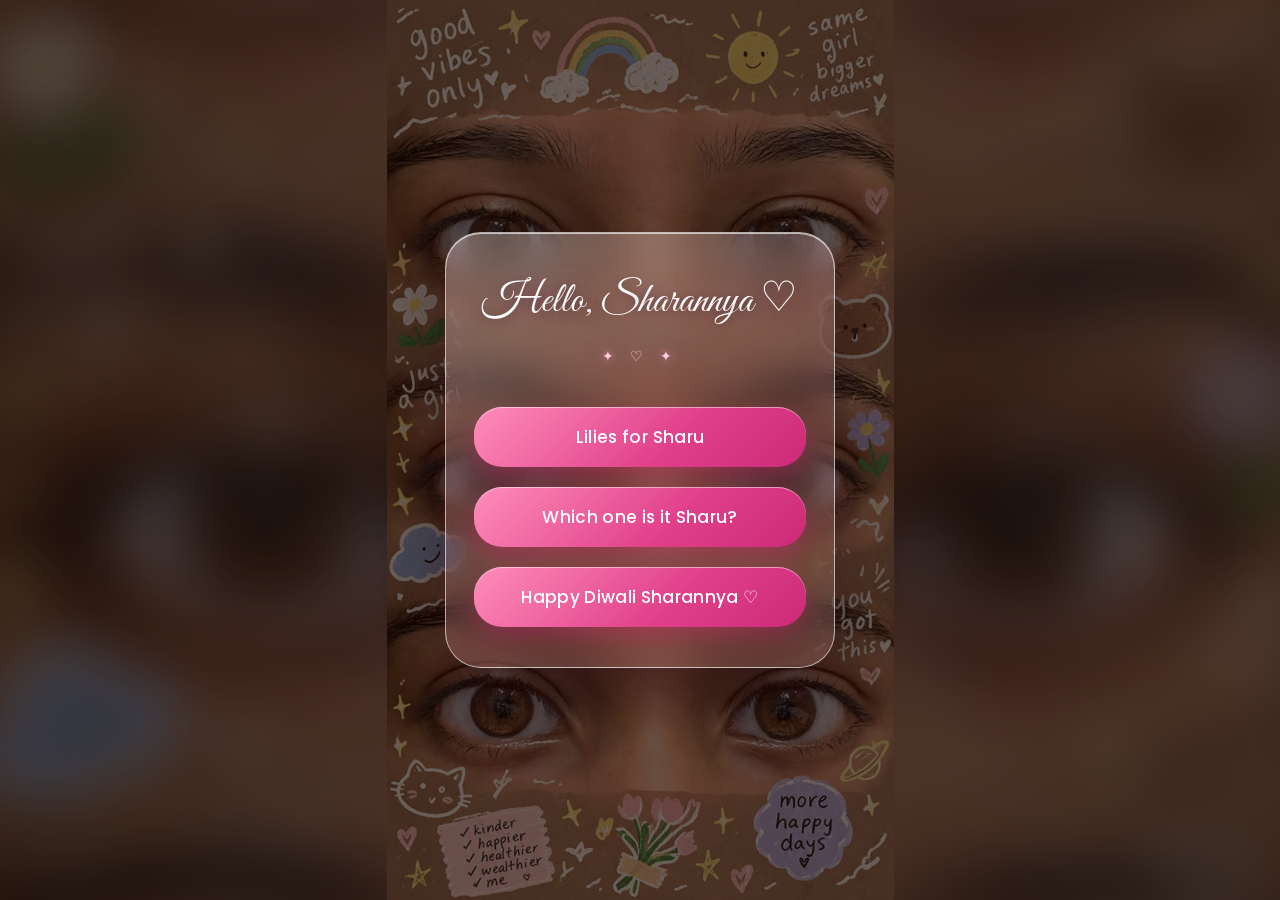
<file: sharu-site/index.html>
<!DOCTYPE html>
<html lang="en">
<head>
<meta charset="utf-8">
<meta name="viewport" content="width=device-width, initial-scale=1, viewport-fit=cover">
<title>For Sharu ♡</title>
<link href="https://fonts.googleapis.com/css2?family=Great+Vibes&family=Playfair+Display:ital,wght@0,500;1,400&family=Caveat:wght@500;700&family=Poppins:wght@300;400;500&display=swap" rel="stylesheet">
<link rel="stylesheet" href="css/style.css">
</head>
<body>
<svg width="0" height="0" style="position:absolute" aria-hidden="true">
<defs>
<linearGradient id="pg" x1="0" y1="1" x2="0" y2="0"><stop offset="0" stop-color="#ffe08a"/><stop offset=".22" stop-color="#ff8fbd"/><stop offset=".7" stop-color="#ffcfe2"/><stop offset="1" stop-color="#fff"/></linearGradient>
<symbol id="lily" viewBox="-50 -50 100 100">
<g fill="url(#pg)" stroke="#ff8fb3" stroke-width=".6">
<path id="pt" d="M0 0C-15-12-15-36 0-48 15-36 15-12 0 0Z" transform="rotate(30)"/>
<use href="#pt" transform="rotate(120)"/><use href="#pt" transform="rotate(240)"/>
<path d="M0 0C-17-12-17-36 0-48 17-36 17-12 0 0Z"/>
<path d="M0 0C-17-12-17-36 0-48 17-36 17-12 0 0Z" transform="rotate(120)"/>
<path d="M0 0C-17-12-17-36 0-48 17-36 17-12 0 0Z" transform="rotate(240)"/>
</g>
<g stroke="#e0508a" stroke-width=".7" opacity=".55" fill="none"><path d="M0-4V-36"/><path d="M0-4V-36" transform="rotate(120)"/><path d="M0-4V-36" transform="rotate(240)"/></g>
<g stroke="#f4a63a" stroke-width="1" fill="#e6862a">
<path d="M0 0L0-22M0 0L19 11M0 0L-19 11M0 0L10-19M0 0L-10-19M0 0L10 19" fill="none"/>
<circle cx="0" cy="-22" r="2.2"/><circle cx="19" cy="11" r="2.2"/><circle cx="-19" cy="11" r="2.2"/><circle cx="10" cy="-19" r="2"/><circle cx="-10" cy="-19" r="2"/><circle cx="10" cy="19" r="2"/>
</g>
<circle r="3" fill="#ffd27a"/>
</symbol>
<symbol id="hrt" viewBox="0 0 32 29"><path d="M16 28C-6 12 4-4 16 6 28-4 38 12 16 28Z" fill="#ff5c8a"/></symbol>
</defs>
</svg>

<div id="drift"></div>

<button id="back" type="button" aria-label="Back to home screen"><svg viewBox="0 0 24 24" fill="none" stroke="currentColor" stroke-width="2.4" stroke-linecap="round" stroke-linejoin="round"><path d="M19 12H5M11 6l-6 6 6 6"/></svg></button>
<section class="screen" id="landing">
  <div class="lcard">
    <h1 class="hello" id="hello" aria-label="Hello, Sharannya ♡"></h1>
    <button class="lb p" id="goLily">Lilies for Sharu</button>
    <button class="lb s" id="which">Which one is it Sharu?</button>
    <button class="lb s z" id="surp">Happy Diwali Sharannya ♡</button>
  </div>
</section>
<main class="screen" id="login">
  <svg class="badge"><use href="#lily"/></svg>
  <h1 class="script">Hi Sharu</h1>
  <p class="sub">Enter our secret 3-digit code</p>
  <div class="dots" id="dots"><i class="dot"></i><i class="dot"></i><i class="dot"></i></div>
  <div class="pad" id="pad"></div>
  <div class="hint">HINT · something you already know ♡</div>
</main>

<div class="screen" id="bloom" style="display:none"></div>

<section id="home" class="screen">
  <p class="lead script">Cuz you like lilies… 🌸</p>
  <h2 class="name script" id="nm"></h2>
  <div class="hh">❤️</div>
  <div class="photos">
    <figure><img src="assets/images/home-lilies-pink.jpg" alt="Pink lilies"></figure>
    <figure class="lo"><img src="assets/images/home-lilies-white.jpg" alt="White lilies"></figure>
  </div>
  <div class="mq" id="mq"></div>
  <button class="love" id="lb">Tap if this made you smile 😊</button>
</section>

<script src="js/config.js"></script>
<script src="js/app.js"></script>
<script src="js/reminder.js"></script>
</body>
</html>
</file>
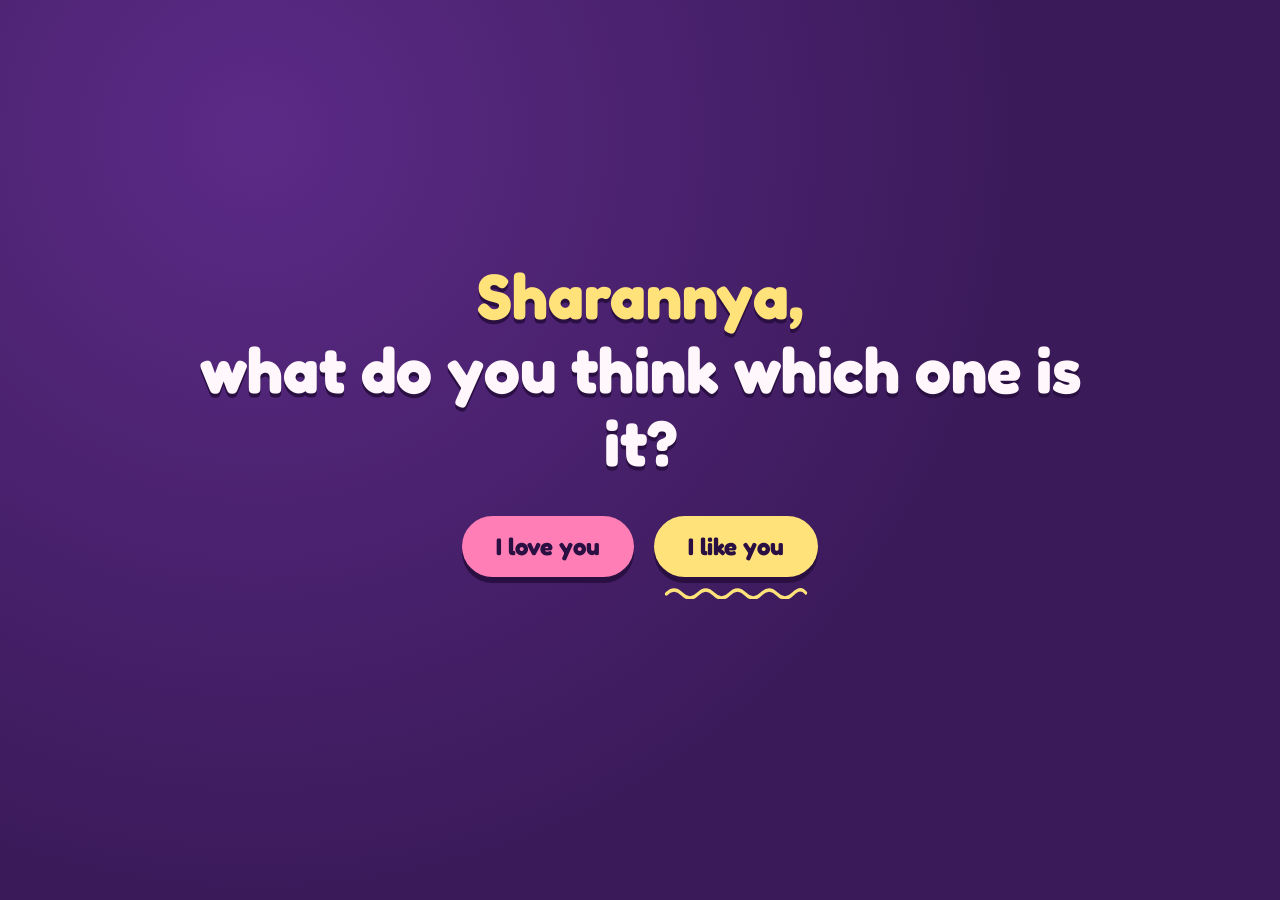
<file: which.html>
<!DOCTYPE html>
<html lang="en">
<head>
<meta charset="utf-8">
<meta name="viewport" content="width=device-width, initial-scale=1, viewport-fit=cover">
<title>Sharannya, which one is it?</title>
<link href="https://fonts.googleapis.com/css2?family=Fredoka:wght@400;600;700&display=swap" rel="stylesheet">
<style>
  :root {
    --bg: #3b1a5a;
    --bg2: #5b2a86;
    --pink: #ff7eb6;
    --butter: #ffe27a;
    --ink: #fff7fb;
    --deep: #2a0f42;
    box-sizing: border-box;
    padding-top: env(safe-area-inset-top, 0px);
    padding-bottom: env(safe-area-inset-bottom, 0px);
    color-scheme: dark;
  }
  *, *::before, *::after { box-sizing: border-box; }
  html, body { height: 100%; margin: 0; }
  body {
    font-family: "Fredoka", "Trebuchet MS", system-ui, sans-serif;
    color: var(--ink);
    background: radial-gradient(circle at 20% 15%, var(--bg2), var(--bg) 60%);
    overflow: hidden;
  }
  main {
    min-height: 100%;
    display: flex; flex-direction: column; align-items: center; justify-content: center;
    text-align: center; padding: 24px; gap: 36px;
  }
  h1 {
    font-size: clamp(2rem, 7vw, 4rem);
    line-height: 1.15; margin: 0; font-weight: 700; max-width: 14em;
    text-shadow: 0 4px 0 var(--deep);
  }
  .name { color: var(--butter); display: block; }
  .row { display: flex; gap: 20px; flex-wrap: wrap; justify-content: center; align-items: center; }
  button {
    font: inherit; font-weight: 700; font-size: clamp(1.15rem, 4vw, 1.5rem);
    border: 0; border-radius: 999px; padding: 16px 34px; cursor: pointer;
    color: var(--deep); box-shadow: 0 6px 0 var(--deep);
    transition: transform .12s ease, box-shadow .12s ease;
  }
  button:active { transform: translateY(4px); box-shadow: 0 2px 0 var(--deep); }
  button:focus-visible { outline: 3px solid var(--ink); outline-offset: 4px; }
  #love { background: var(--pink); }
  #love:hover { background: #ff97c4; }
  #like { background: var(--butter); position: relative; }
  #like::after {
    content: ""; position: absolute; left: 6%; right: 6%; bottom: -22px; height: 14px; pointer-events: none;
    background: url("data:image/svg+xml,%3Csvg xmlns='http://www.w3.org/2000/svg' viewBox='0 0 200 14' preserveAspectRatio='none'%3E%3Cpath d='M3 9 Q14 1 25 9 T47 9 T69 9 T91 9 T113 9 T135 9 T157 9 T179 9 T197 8' fill='none' stroke='%23ffe27a' stroke-width='3.5' stroke-linecap='round'/%3E%3C/svg%3E") center / 100% 100% no-repeat;
  }
  #like.free { position: fixed; z-index: 5; transition: left .28s cubic-bezier(.3,1.6,.5,1), top .28s cubic-bezier(.3,1.6,.5,1); }
  #slot { display: none; }
  #slot.on { display: inline-block; }
  #taunt { min-height: 1.6em; margin: 0; font-size: 1.1rem; color: var(--butter); }

  #yes {
    position: fixed; inset: 0; z-index: 20; display: none;
    align-items: center; justify-content: center; padding: 24px; text-align: center;
    background: rgba(42, 15, 66, .86);
  }
  #yes.on { display: flex; }
  #yes h2 {
    margin: 0; font-size: clamp(2.2rem, 9vw, 5.5rem); line-height: 1.1; color: var(--pink);
    text-shadow: 0 5px 0 var(--deep); animation: pop .6s cubic-bezier(.2,1.8,.4,1) both;
  }
  @keyframes pop { from { transform: scale(.2) rotate(-8deg); opacity: 0; } to { transform: scale(1) rotate(0); opacity: 1; } }
  .heart { position: fixed; top: -40px; z-index: 25; pointer-events: none; animation: fall linear forwards; }
  @keyframes fall { to { transform: translateY(115vh) rotate(360deg); } }
  @media (prefers-reduced-motion: reduce) {
    #yes h2 { animation: none; }
  }
</style>
</head>
<body>
<main>
  <h1><span class="name">Sharannya,</span>what do you think which one is it?</h1>
  <div class="row">
    <button id="love" type="button">I love you</button>
    <span id="slot"></span>
    <button id="like" type="button">I like you</button>
  </div>
  <p id="taunt" aria-live="polite"></p>
</main>

<div id="yes" role="alert"><h2>YESS IDIOT I LOVE YOU 😭</h2></div>

<script>
(function () {
  var love = document.getElementById('love');
  var like = document.getElementById('like');
  var slot = document.getElementById('slot');
  var taunt = document.getElementById('taunt');
  var yes = document.getElementById('yes');
  var moved = false, count = 0, done = false;
  var lines = ['Nope, not that one 😏', 'Too slow!', 'Haha, almost.', 'Wrong button, Sharannya 🙈', 'It really doesn’t want to be clicked.', 'Have you tried the other one? 👀', 'Give up and click the pink one 💗'];
  var px = -999, py = -999;

  function dodge() {
    if (done) return;
    var r = like.getBoundingClientRect();
    if (!moved) {
      moved = true;
      slot.style.width = r.width + 'px';
      slot.style.height = r.height + 'px';
      slot.classList.add('on');
      like.style.left = r.left + 'px';
      like.style.top = r.top + 'px';
      like.classList.add('free');
      void like.offsetWidth;
    }
    var w = like.offsetWidth, h = like.offsetHeight, pad = 12;
    var maxX = window.innerWidth - w - pad, maxY = window.innerHeight - h - pad;
    var lr = love.getBoundingClientRect();
    var x = pad, y = pad;
    for (var i = 0; i < 40; i++) {
      x = pad + Math.random() * Math.max(0, maxX - pad);
      y = pad + Math.random() * Math.max(0, maxY - pad);
      var cx = x + w / 2, cy = y + h / 2;
      var farFromPointer = Math.hypot(cx - px, cy - py) > 200;
      var clearOfLove = x > lr.right + 20 || x + w < lr.left - 20 || y > lr.bottom + 20 || y + h < lr.top - 20;
      if (farFromPointer && clearOfLove) break;
    }
    like.style.left = x + 'px';
    like.style.top = y + 'px';
    taunt.textContent = lines[count % lines.length];
    count++;
  }

  ['pointerenter', 'mouseover', 'focus', 'pointerdown'].forEach(function (ev) {
    like.addEventListener(ev, function (e) {
      if (e.clientX !== undefined) { px = e.clientX; py = e.clientY; }
      dodge();
    });
  });
  like.addEventListener('touchstart', function (e) {
    e.preventDefault();
    var t = e.touches[0]; px = t.clientX; py = t.clientY;
    dodge();
  }, { passive: false });
  like.addEventListener('click', function (e) { e.preventDefault(); dodge(); });

  // Dodge before the pointer even touches it
  document.addEventListener('pointermove', function (e) {
    px = e.clientX; py = e.clientY;
    if (done) return;
    var r = like.getBoundingClientRect();
    var cx = r.left + r.width / 2, cy = r.top + r.height / 2;
    if (Math.hypot(px - cx, py - cy) < Math.max(r.width, r.height) * 0.9) dodge();
  });

  window.addEventListener('resize', function () {
    if (!moved) return;
    var r = like.getBoundingClientRect();
    if (r.right > window.innerWidth || r.bottom > window.innerHeight) dodge();
  });

  love.addEventListener('click', function () {
    done = true;
    like.style.display = 'none';
    yes.classList.add('on');
    var hearts = ['💗', '💖', '💕', '😭', '💘', '❤️'];
    for (var i = 0; i < 40; i++) {
      var h = document.createElement('span');
      h.className = 'heart';
      h.textContent = hearts[Math.floor(Math.random() * hearts.length)];
      h.style.left = Math.random() * 100 + 'vw';
      h.style.fontSize = (20 + Math.random() * 30) + 'px';
      h.style.animationDuration = (2.5 + Math.random() * 3) + 's';
      h.style.animationDelay = (Math.random() * 1.8) + 's';
      document.body.appendChild(h);
    }
  });
})();
</script>
</body>
</html>
</file>
<file: sharu-site/css/style.css>
/* Styles for the whole site */
:root{--bg1:#2a0a1f;--bg2:#5a1840;--bg3:#e8789f;--ink:#fff5f8;--soft:rgba(255,245,248,.72);--glass:rgba(255,255,255,.14);--glass2:rgba(255,255,255,.26);--rose:#ff8fb3;--gold:#ffd27a;--bad:#ff6b81;box-sizing:border-box;padding-top:env(safe-area-inset-top,0px);padding-bottom:env(safe-area-inset-bottom,0px)}
@media (prefers-color-scheme:dark){:root:not([data-theme="light"]){--bg1:#2a0a1f;--bg2:#5a1840;--bg3:#e8789f;--ink:#fff5f8}}
:root[data-theme="dark"]{--bg1:#2a0a1f;--bg2:#5a1840;--bg3:#e8789f;--ink:#fff5f8}
html{height:100%;scroll-padding-top:env(safe-area-inset-top,0px)}
*{box-sizing:border-box;-webkit-tap-highlight-color:transparent}
body{margin:0;min-height:100%;font-family:'Poppins',system-ui,sans-serif;color:var(--ink);background:radial-gradient(120% 80% at 15% 0%,#7b2a74 0%,transparent 55%),radial-gradient(100% 70% at 100% 100%,#ff9a8b 0%,transparent 60%),linear-gradient(160deg,#1d0a2e,#4a1550 50%,#b0357a);background-attachment:fixed;overflow-x:hidden}
body::before,body::after{content:"";position:fixed;width:60vmax;height:60vmax;border-radius:50%;filter:blur(90px);opacity:.42;z-index:0;pointer-events:none;animation:blob 16s ease-in-out infinite alternate}
body::before{background:#ff7eb3;top:-25vmax;left:-20vmax}
body::after{background:#ffb36b;bottom:-28vmax;right:-22vmax;animation-delay:-8s}
@keyframes blob{to{transform:translate(12vmax,8vmax) scale(1.2)}}
.tw{position:absolute;width:3px;height:3px;border-radius:50%;background:#fff;box-shadow:0 0 8px 2px rgba(255,220,235,.8);animation:tw 3s ease-in-out infinite}
@keyframes tw{0%,100%{opacity:.1;transform:scale(.5)}50%{opacity:1;transform:scale(1.4)}}
.glow{position:absolute;left:50%;top:50%;width:30px;height:30px;margin:-15px 0 0 -15px;border-radius:50%;background:radial-gradient(circle,#fff,#ffc2d8 40%,rgba(255,143,179,0) 70%);animation:gw 3s ease-out forwards}
@keyframes gw{to{transform:scale(60);opacity:.0}}
.script{font-family:'Great Vibes','Brush Script MT',cursive}
.serif{font-family:'Playfair Display',Georgia,serif}
.screen{position:fixed;inset:0;display:flex;flex-direction:column;align-items:center;justify-content:center;padding:env(safe-area-inset-top,0px) 20px env(safe-area-inset-bottom,0px)}
#drift{position:fixed;inset:0;pointer-events:none;overflow:hidden;z-index:0}
.drift{position:absolute;top:-80px;opacity:.5;animation:fall linear infinite}
@keyframes fall{to{transform:translate3d(var(--dx),115vh,0) rotate(var(--rot))}}
/* LOGIN */
#login{z-index:2;transition:opacity .6s,transform .6s}
#login.out{opacity:0;transform:scale(.92);pointer-events:none}
.badge{width:86px;height:86px;animation:float 4s ease-in-out infinite;filter:drop-shadow(0 8px 24px rgba(255,143,179,.6))}
@keyframes float{50%{transform:translateY(-10px) rotate(4deg)}}
h1{font-size:44px;margin:6px 0 0;font-weight:400}
.sub{color:var(--soft);font-weight:300;margin:0 0 26px;font-size:14px;letter-spacing:.04em}
.dots{display:flex;gap:18px;margin-bottom:34px}
.dot{width:16px;height:16px;border-radius:50%;border:2px solid var(--ink);transition:.25s}
.dot.on{background:var(--ink);transform:scale(1.15);box-shadow:0 0 16px var(--rose)}
.dots.shake{animation:shake .5s}
.dots.shake .dot{border-color:var(--bad);background:var(--bad)}
@keyframes shake{20%,60%{transform:translateX(-12px)}40%,80%{transform:translateX(12px)}}
.pad{display:grid;grid-template-columns:repeat(3,76px);gap:16px}
.key{width:76px;height:76px;border-radius:50%;border:1px solid var(--glass2);background:var(--glass);backdrop-filter:blur(12px);-webkit-backdrop-filter:blur(12px);color:var(--ink);font:300 30px 'Poppins',sans-serif;cursor:pointer;transition:background .15s,transform .15s;display:flex;align-items:center;justify-content:center}
.key:active{background:var(--glass2);transform:scale(.92)}
.key.ghost{visibility:hidden}
.hint{margin-top:26px;font-size:12px;color:var(--soft);letter-spacing:.08em}
/* BLOOM */
#bloom{z-index:5;pointer-events:none;overflow:hidden;background:radial-gradient(circle,rgba(42,10,31,0),rgba(42,10,31,0));transition:opacity 1s}
#bloom.fade{opacity:0}
#bloom.veil{background:radial-gradient(circle,#fff0f5,#ffb3cf 55%,#b83a82)}
.bl{position:absolute;transform:translate(-50%,-50%) scale(0) rotate(-40deg);animation:pop .9s cubic-bezier(.2,1.3,.4,1) forwards;filter:drop-shadow(0 4px 10px rgba(80,0,40,.35))}
@keyframes pop{to{transform:translate(-50%,-50%) scale(1) rotate(var(--r))}}
.bl.hero{animation:hero 1.6s cubic-bezier(.2,1.2,.3,1) forwards}
@keyframes hero{0%{transform:translate(-50%,-50%) scale(0) rotate(-120deg)}100%{transform:translate(-50%,-50%) scale(1) rotate(0)}}
.ily{position:absolute;left:50%;top:50%;transform:translate(-50%,-50%);z-index:3;color:#7a1a4a;font-size:26px;opacity:0;animation:fadeup 1s .9s forwards}
@keyframes fadeup{to{opacity:1}}
.hero-f{position:relative;width:min(76vw,320px);height:min(76vw,320px);margin:6px auto 26px;opacity:0;animation:fadeup 1.2s .9s forwards}
.hero-f::before{content:"";position:absolute;inset:-18%;border-radius:50%;background:radial-gradient(circle,rgba(255,170,205,.55),transparent 65%);animation:pulse 4s ease-in-out infinite}
@keyframes pulse{50%{transform:scale(1.12);opacity:.7}}
.hero-f svg,.gal svg{position:relative;width:100%;height:100%;filter:drop-shadow(0 14px 22px rgba(60,0,40,.5));animation:sway 7s ease-in-out infinite;transform-origin:50% 55%}
@keyframes sway{0%,100%{transform:rotate(-4deg) scale(1)}50%{transform:rotate(4deg) scale(1.04)}}
.hero-f svg{animation:open 2.2s cubic-bezier(.2,1.1,.3,1) 1s both,sway 7s 3.2s ease-in-out infinite}
@keyframes open{from{transform:scale(.15) rotate(-90deg);opacity:0}}
.gal{display:grid;grid-template-columns:repeat(2,1fr);gap:16px;max-width:620px;width:100%;margin-top:34px}
.gal figure{margin:0;padding:14px 10px 10px;border-radius:26px;background:var(--glass);border:1px solid var(--glass2);backdrop-filter:blur(12px);-webkit-backdrop-filter:blur(12px);opacity:0;animation:fadeup 1s forwards}
.gal svg{display:block;aspect-ratio:1;height:auto}
.gal figcaption{font:400 28px 'Great Vibes',cursive;margin-top:4px}
/* HOME */
#home{display:none;z-index:2;position:relative;min-height:100vh;padding:70px 22px 90px;text-align:center;flex-direction:column;align-items:center}
#home.show{display:flex;animation:homein 1.4s both}
@keyframes homein{from{opacity:0;transform:scale(1.06)}}
.eyebrow{letter-spacing:.4em;font-size:12px;text-transform:uppercase;color:var(--gold);opacity:0;animation:fadeup 1s .6s forwards}
.name{font-size:clamp(64px,17vw,130px);line-height:1.05;margin:6px 0;background:linear-gradient(100deg,#fff,#ffc2d8,#ffd27a,#fff);background-size:250% 100%;-webkit-background-clip:text;background-clip:text;color:transparent;animation:shine 6s linear infinite;filter:drop-shadow(0 6px 24px rgba(255,143,179,.5))}
.name span{display:inline-block;opacity:0;transform:translateY(30px) scale(.6);animation:letter .8s forwards}
@keyframes letter{to{opacity:1;transform:none}}
@keyframes shine{to{background-position:-250% 0}}
.tag{font-size:clamp(18px,4vw,24px);font-style:italic;color:var(--soft);opacity:0;animation:fadeup 1s 1.8s forwards;margin:0 0 34px}
.heart{width:70px;margin:0 auto 30px;animation:beat 1.4s infinite;opacity:0;animation-name:fadeup,beat;animation-duration:1s,1.4s;animation-delay:2.2s,3s;animation-fill-mode:forwards,none;animation-iteration-count:1,infinite;filter:drop-shadow(0 0 18px #ff5c8a)}
@keyframes beat{0%,100%{transform:scale(1)}15%{transform:scale(1.18)}30%{transform:scale(1)}45%{transform:scale(1.12)}}
.card{max-width:620px;width:100%;padding:34px 28px;border-radius:30px;background:var(--glass);border:1px solid var(--glass2);backdrop-filter:blur(16px);-webkit-backdrop-filter:blur(16px);box-shadow:0 20px 60px rgba(30,0,20,.35)}
.card p{margin:0 0 20px;font-size:clamp(17px,3.6vw,20px);line-height:1.8;font-weight:300;opacity:0;transform:translateY(18px);transition:1s}
.card p.in{opacity:1;transform:none}
.card .big{font-size:clamp(34px,8vw,48px);margin:10px 0 0;line-height:1.2}
.sign{margin-top:8px;color:var(--gold)}
.love{margin-top:36px;border:0;border-radius:40px;padding:16px 34px;font:500 16px 'Poppins',sans-serif;color:#7a1a4a;background:linear-gradient(135deg,#fff,#ffc2d8);cursor:pointer;box-shadow:0 10px 30px rgba(255,143,179,.5);transition:transform .2s}
.love:active{transform:scale(.94)}
.fh{position:fixed;pointer-events:none;z-index:9;font-size:26px;animation:up 1.8s ease-out forwards}
@keyframes up{to{transform:translate(var(--hx),-60vh) scale(1.6) rotate(var(--hr));opacity:0}}
@media (prefers-reduced-motion:reduce){.drift,.badge,.heart,.name{animation:none}}

body{--ink:#8a1f55;--soft:rgba(138,31,85,.75);--glass:rgba(255,255,255,.6);--glass2:rgba(255,255,255,.95);--gold:#c2477a;
background:radial-gradient(60% 50% at 12% 8%,#ffd9e6 0,transparent 60%),radial-gradient(55% 45% at 92% 12%,#eadcff 0,transparent 60%),radial-gradient(60% 50% at 88% 92%,#ffd8c4 0,transparent 60%),linear-gradient(160deg,#fff6f8,#ffe4ec 50%,#ffd2e0);background-attachment:fixed}
body::before{background:#ff9fc0;opacity:.45}body::after{background:#ffc9a8;opacity:.5}
.tw{background:#ff7fae;box-shadow:0 0 8px 2px rgba(255,127,174,.7)}
.dot.on{box-shadow:0 0 14px rgba(255,100,150,.7)}
.key{box-shadow:0 6px 18px rgba(200,70,120,.18)}
#bloom.veil{background:radial-gradient(circle,#fff,#ffe6ef 60%,#ffd0e0)}
.glow{background:radial-gradient(circle,#fff,#ffc2d8 40%,rgba(255,143,179,0) 70%)}
.bl{filter:drop-shadow(0 6px 14px rgba(150,40,90,.28))}
.drift{opacity:.75}
#home{justify-content:flex-start}
.name{font-size:clamp(56px,15vw,120px);background:linear-gradient(100deg,#c2185b,#ff5c97,#f2a65a,#c2185b);background-size:250% 100%;-webkit-background-clip:text;background-clip:text;color:transparent;filter:drop-shadow(0 4px 14px rgba(255,120,170,.35));margin:10px 0 0}
.name .w{display:inline-block;white-space:nowrap}
.hh{font-size:48px;margin-bottom:26px;opacity:0;animation:fadeup 1s 2s forwards,beat 1.4s 3s infinite;filter:drop-shadow(0 0 14px rgba(255,92,138,.7))}
.photos{display:grid;grid-template-columns:1fr 1fr;gap:16px;width:100%;max-width:680px}
.photos figure{margin:0;aspect-ratio:1/2;border-radius:30px;overflow:hidden;border:6px solid #fff;box-shadow:0 24px 60px rgba(190,60,110,.35),0 0 0 1px rgba(255,255,255,.8);opacity:0;animation:fadeup 1.4s 2.6s forwards,bob 6s ease-in-out 4s infinite}
.photos figure.lo{margin-top:44px;animation-delay:3.2s,5s}
.photos img{width:100%;height:100%;object-fit:cover;display:block;animation:kb 14s ease-in-out infinite alternate}
@keyframes kb{to{transform:scale(1.09)}}
@keyframes bob{50%{transform:translateY(-10px)}}
.love{margin-top:50px;color:#fff;background:linear-gradient(135deg,#ff6fa3,#e0408a);box-shadow:0 12px 30px rgba(224,64,138,.45)}

#login{background:url(../assets/images/login-bg-hearts.jpg) center/cover no-repeat}
#login::before{content:"";position:absolute;inset:0;z-index:-1;background:radial-gradient(60% 46% at 50% 52%,rgba(255,240,246,.75),rgba(255,240,246,0) 78%)}
#login h1{text-shadow:0 2px 16px #fff,0 0 4px #fff}
#login .sub,#login .hint{font-weight:500;text-shadow:0 1px 10px #fff,0 0 3px #fff}
.key{background:rgba(255,255,255,.6);border-color:rgba(255,255,255,.95)}
.dot{background:rgba(255,255,255,.55)}
.lead{font-size:clamp(30px,7.5vw,46px);color:var(--ink);margin:0;opacity:0;animation:fadeup 1s .3s forwards}
.hh{animation:fadeup 1s 3s forwards,beat 1.4s 4s infinite}
.photos figure{animation:fadeup 1.4s 3.6s forwards,bob 6s ease-in-out 5s infinite}
.photos figure.lo{animation-delay:4.2s,6s}
.mq{width:calc(100% + 44px);margin:38px -22px 0;display:flex;flex-direction:column;gap:14px;overflow:hidden;opacity:0;animation:fadeup 1.4s 5s forwards}
.row{overflow:hidden}
.track{display:flex;gap:14px;width:max-content;animation:mq 60s linear infinite}
.track img{width:140px;height:175px;object-fit:cover;border-radius:20px;border:4px solid #fff;box-shadow:0 10px 24px rgba(190,60,110,.28);flex:none}
@keyframes mq{to{transform:translateX(calc(-50% - 7px))}}
body{--ink:#5c0a2e;--soft:#6b0c36;--gold:#8f1548}
#login::before{background:radial-gradient(64% 50% at 50% 52%,rgba(255,244,248,.92),rgba(255,244,248,.55) 55%,rgba(255,244,248,0) 85%)}
#login h1{color:#5c0a2e;text-shadow:0 0 18px #fff,0 0 8px #fff,0 0 3px #fff}
#login .sub,#login .hint{color:#5c0a2e;font-weight:600;text-shadow:0 0 12px #fff,0 0 6px #fff,0 0 2px #fff}
.key{color:#5c0a2e;font-weight:400;background:rgba(255,255,255,.78)}
.dot{border-color:#5c0a2e}.dot.on{background:#5c0a2e}
.name{background:none!important;-webkit-background-clip:border-box!important;background-clip:border-box!important;color:#a3103f!important;-webkit-text-fill-color:#a3103f;animation:none!important;filter:none!important;text-shadow:0 2px 0 #fff,0 0 12px #fff,0 0 26px rgba(255,255,255,.95),0 6px 24px rgba(255,255,255,.9)}
.lead{color:#5c0a2e;font-weight:400;text-shadow:0 0 14px #fff,0 0 6px #fff,0 2px 2px rgba(255,255,255,.9)}
.love{background:linear-gradient(135deg,#d62874,#a81458);box-shadow:0 12px 30px rgba(168,20,88,.45)}
body{background:url(../assets/images/home-bg-hearts.jpg) center/cover no-repeat fixed #c4b0a2}
body::before,body::after{display:none}
.lead{color:#fff;text-shadow:0 2px 0 #5a0d0d,0 0 16px rgba(90,13,13,.85),0 0 4px rgba(90,13,13,.9)}
.name{color:#fff!important;-webkit-text-fill-color:#fff;text-shadow:0 3px 0 #5a0d0d,0 0 18px rgba(90,13,13,.8),0 6px 26px rgba(90,13,13,.6)}
#landing{z-index:3;justify-content:flex-end;padding-bottom:calc(34px + env(safe-area-inset-bottom,0px));--bgimg:url(../assets/images/landing-bg.jpg);background:#3a2418;transition:opacity .9s,transform .9s}
#landing.out{opacity:0;transform:scale(1.05);pointer-events:none}
.lcard{width:100%;max-width:420px;padding:30px 22px 24px;border-radius:34px;text-align:center;background:rgba(40,18,12,.4);backdrop-filter:blur(14px);-webkit-backdrop-filter:blur(14px);border:1px solid rgba(255,255,255,.28);box-shadow:0 24px 60px rgba(0,0,0,.45)}
.hello{font:400 clamp(46px,13vw,66px)/1.1 'Great Vibes','Brush Script MT',cursive;color:#fff;margin:0 0 24px;text-shadow:0 2px 16px rgba(0,0,0,.6)}
.hello span{display:inline-block;opacity:0;transform:translateY(24px) scale(.7);animation:letter .8s forwards}
.hello .w{display:inline-block;white-space:nowrap}
.lb{display:block;width:100%;margin:0 0 12px;padding:16px 20px;border-radius:28px;font:500 17px 'Poppins',system-ui,sans-serif;color:#fff;cursor:pointer;opacity:0;animation:fadeup 1s forwards;transition:transform .2s}
.lb:active{transform:scale(.96)}
.lb.p{border:0;background:linear-gradient(135deg,#ff7fb0,#d62874);box-shadow:0 12px 30px rgba(214,40,116,.5);animation-delay:1.9s}
.lb.s{border:1.5px solid rgba(255,255,255,.65);background:rgba(255,255,255,.15);backdrop-filter:blur(8px);-webkit-backdrop-filter:blur(8px);animation-delay:2.2s;margin-bottom:0}
.lb.pulse{animation:lbp .6s}
@keyframes lbp{50%{transform:scale(1.04);background:rgba(255,255,255,.3)}}
#landing{justify-content:center;padding-bottom:env(safe-area-inset-bottom,0px);overflow:hidden}
#landing::before{content:"";position:absolute;inset:-30px;background:var(--bgimg) center/cover no-repeat;filter:blur(26px) brightness(.8);z-index:-1}
#landing::after{content:"";position:absolute;inset:0;background:var(--bgimg) center/contain no-repeat;z-index:-1}
.lcard{background:rgba(40,18,12,.32)}
.lb.s{border:0;background:linear-gradient(135deg,#ff7fb0,#d62874);box-shadow:0 12px 30px rgba(214,40,116,.5);-webkit-backdrop-filter:none;backdrop-filter:none}
@keyframes lbp{50%{transform:scale(1.05)}}
.hello{white-space:nowrap;font-size:clamp(28px,9.5vw,52px)}
#back{position:fixed;top:calc(env(safe-area-inset-top,0px) + 14px);left:14px;z-index:12;width:46px;height:46px;padding:0;border-radius:50%;border:1px solid rgba(255,255,255,.9);background:rgba(255,255,255,.88);color:#5c0a2e;display:none;align-items:center;justify-content:center;cursor:pointer;box-shadow:0 6px 18px rgba(0,0,0,.28);transition:transform .15s}
#back.on{display:flex}#back:active{transform:scale(.92)}#back svg{width:22px;height:22px}
#landing{padding-left:26px;padding-right:26px}
.lcard{max-width:400px;padding:48px 32px 44px;border-radius:38px;background:linear-gradient(160deg,rgba(255,255,255,.2),rgba(60,20,25,.42) 45%,rgba(40,14,20,.5));backdrop-filter:blur(18px) saturate(1.2);-webkit-backdrop-filter:blur(18px) saturate(1.2);border:1px solid rgba(255,255,255,.35);box-shadow:0 30px 70px rgba(0,0,0,.45),inset 0 1px 0 rgba(255,255,255,.4),inset 0 0 40px rgba(255,160,200,.08);animation:cardin 1.1s both,cfloat 7s ease-in-out 1.2s infinite}
@keyframes cardin{from{opacity:0;transform:translateY(26px) scale(.96)}}
@keyframes cfloat{50%{transform:translateY(-7px)}}
.hello{font-size:clamp(26px,8.8vw,50px);margin:0 0 46px;text-shadow:0 2px 18px rgba(0,0,0,.55),0 0 30px rgba(255,170,205,.35)}
.hello::after{content:"";display:block;width:70px;height:2px;margin:22px auto 0;border-radius:2px;background:linear-gradient(90deg,transparent,#ffc2d8,transparent)}
.lb{margin:0 0 22px;padding:18px 22px;font-size:17px;letter-spacing:.03em}
.lb.s{margin-bottom:0}
.lcard{position:relative;z-index:1;max-width:390px;padding:46px 28px 40px;border-radius:36px;background:linear-gradient(160deg,rgba(255,255,255,.3),rgba(255,190,215,.14) 50%,rgba(255,255,255,.08));backdrop-filter:blur(16px) saturate(1.3);-webkit-backdrop-filter:blur(16px) saturate(1.3);border:1px solid rgba(255,255,255,.6);box-shadow:0 24px 60px rgba(30,0,10,.42),inset 0 1px 0 rgba(255,255,255,.65),inset 0 -24px 44px rgba(255,120,170,.1)}
.hello{display:inline-block;font-size:54px;margin:0 0 40px;text-shadow:0 2px 14px rgba(40,5,15,.6),0 0 28px rgba(255,170,205,.4)}
.hello::after{content:"✦  ♡  ✦";display:block;width:auto;height:auto;margin:20px 0 0;background:none;font:400 14px 'Poppins',sans-serif;letter-spacing:.45em;color:#ffd0e2;text-shadow:0 0 10px rgba(255,150,190,.9)}
.lb{margin:0 0 20px;padding:17px 20px;letter-spacing:.02em}
.lb.p,.lb.s{background:linear-gradient(135deg,#ff8dbb,#e0408a 60%,#cc2a78);box-shadow:0 10px 22px rgba(214,40,116,.38),inset 0 1px 0 rgba(255,255,255,.5)}
.lb.s{margin-bottom:0}
.lh{position:absolute;bottom:-40px;z-index:0;pointer-events:none;color:rgba(255,205,225,.85);text-shadow:0 0 12px rgba(255,140,185,.9);animation:rise linear infinite}
@keyframes rise{to{transform:translateY(-115vh) rotate(30deg);opacity:0}}
.lb.s{margin-bottom:20px}.lb.s.z{margin-bottom:0;animation-delay:2.5s}
#remScr{position:fixed;inset:0;z-index:8;opacity:0;transition:opacity .7s;background:#e8dfcf center/cover no-repeat;overflow:hidden}
.rl{position:absolute;inset:0;display:flex;flex-direction:column;align-items:center;justify-content:center;text-align:center;padding:30px}
.rl p{margin:0;max-width:11em;font:italic 500 clamp(28px,7.6vw,44px)/1.35 'Playfair Display',Georgia,serif;color:#4a2a14;text-shadow:0 0 16px rgba(250,243,230,.95),0 0 5px rgba(250,243,230,.9);animation:rlin 1.4s both}
@keyframes rlin{from{opacity:0;transform:translateY(14px)}}
.pb{width:min(220px,60vw);height:4px;border-radius:4px;background:rgba(74,42,20,.22);margin-top:34px;overflow:hidden}.pb b{display:block;height:100%;width:0;background:#8a5a34;animation:pbf 5s linear forwards}@keyframes pbf{to{width:100%}}
.rw{position:absolute;top:0;bottom:0;left:50%;width:min(100vw,56.25vh);transform:translateX(-50%);overflow:hidden;background:#161214;animation:rlin 1s both}
.rs{position:absolute;top:0;left:0;right:0;animation:rmv linear infinite;will-change:transform}@keyframes rmv{from{transform:translateY(-50%)}to{transform:translateY(0)}}
.rp{position:relative;width:100%}.rp img{width:100%;height:100%;object-fit:cover;display:block;filter:none}.rp{aspect-ratio:100/92}
.rtw2{position:absolute;left:-3%;right:-3%;bottom:-32px;height:66px;z-index:3;filter:drop-shadow(0 3px 5px rgba(0,0,0,.45))}.rt{width:100%;height:100%;background:#f6f3ec}
.st{position:absolute;z-index:4;line-height:0}.sp{position:absolute;z-index:2;color:rgba(255,255,255,.85);text-shadow:0 0 6px #fff}
.rg{position:absolute;inset:0;z-index:6;pointer-events:none;opacity:.32;mix-blend-mode:overlay;background-image:url("data:image/svg+xml;utf8,<svg xmlns='http://www.w3.org/2000/svg' width='200' height='200'><filter id='n'><feTurbulence type='fractalNoise' baseFrequency='.9' numOctaves='2' stitchTiles='stitch'/><feColorMatrix values='0 0 0 0 .5 0 0 0 0 .5 0 0 0 0 .5 0 0 0 .9 0'/></filter><rect width='100%25' height='100%25' filter='url(%23n)'/></svg>")}
.rv{position:absolute;inset:0;z-index:7;pointer-events:none;background:radial-gradient(ellipse at center,transparent 60%,rgba(0,0,0,.4))}
.rtw{position:absolute;left:50%;top:50%;width:min(300px,80%);transform:translate(-50%,-50%) rotate(-2.5deg);z-index:8;filter:drop-shadow(0 8px 14px rgba(0,0,0,.5))}
.rtag{padding:28px 30px;background:#f8f5ee;color:#2b2b2b;text-align:center;font:700 27px/1.25 'Caveat','Segoe Script',cursive}
.tp{position:absolute;width:62px;height:20px;background:rgba(235,214,160,.8);top:-9px}.tp.a{left:-14px;transform:rotate(-28deg)}.tp.b{right:-14px;transform:rotate(28deg)}
.rd{position:absolute;right:14px;bottom:calc(18px + env(safe-area-inset-bottom,0px));width:98px;height:98px;border-radius:50%;z-index:9;cursor:pointer;background:repeating-radial-gradient(circle,#0c0c0c 0 2px,#1f1f1f 2px 4px);box-shadow:0 8px 22px rgba(0,0,0,.65),0 0 0 3px #2a2a2a;animation:rmsp 5s linear infinite}
.rd::before{content:"";position:absolute;inset:0;border-radius:50%;background:conic-gradient(transparent,rgba(255,255,255,.2),transparent 25%,transparent 50%,rgba(255,255,255,.2),transparent 75%)}
.rd b{position:absolute;left:50%;top:50%;width:40px;height:40px;margin:-20px 0 0 -20px;border-radius:50%;background:radial-gradient(circle,#111 0 2.5px,transparent 3px),linear-gradient(135deg,#ff8dbb,#d62874);display:flex;align-items:flex-end;justify-content:center;padding-bottom:6px}
.rd u{text-decoration:none;font:600 7px 'Poppins',sans-serif;color:#fff;letter-spacing:.06em}
.rd.paused{animation-play-state:paused}@keyframes rmsp{to{transform:rotate(360deg)}}
.rh{position:absolute;right:16px;bottom:128px;z-index:9;display:none;padding:8px 14px;border-radius:18px;background:rgba(255,255,255,.9);color:#5c0a2e;font:500 13px 'Poppins',sans-serif}.rh.on{display:block}
.rl p{padding:24px 28px;border-radius:28px;background:rgba(252,246,236,.82);-webkit-backdrop-filter:blur(8px);backdrop-filter:blur(8px);box-shadow:0 14px 40px rgba(74,42,20,.28);color:#2e1708;font-weight:600;text-shadow:none}
.rz{display:inline-block;margin-top:34px;font-size:56px;line-height:1;animation:rzs 1.1s linear infinite}@keyframes rzs{to{transform:rotate(360deg)}}
.rl p{font:700 clamp(38px,10.5vw,58px)/1.15 'Caveat','Segoe Script','Bradley Hand',cursive;font-style:normal;letter-spacing:.01em;color:#3a1f0d;max-width:9em;padding:26px 30px}
.rl p{font:400 clamp(46px,13vw,68px)/1.2 'Great Vibes','Brush Script MT',cursive;letter-spacing:0;color:#3a1f0d;-webkit-text-stroke:.7px #3a1f0d;max-width:8.5em;padding:50px 34px;border-radius:0;background:radial-gradient(ellipse at center,rgba(252,246,236,.94) 38%,rgba(252,246,236,0) 72%);box-shadow:none;-webkit-backdrop-filter:none;backdrop-filter:none;text-shadow:none}
.rl p{font:400 clamp(42px,11.5vw,60px)/1.15 'Great Vibes','Brush Script MT',cursive!important;font-style:normal;font-weight:400;-webkit-text-stroke:0;color:#3a1f0d;text-shadow:0 1px 10px rgba(252,246,236,.9)}
.rl p{background:rgba(252,246,236,.9);border-radius:2px;padding:38px 34px;max-width:9em;box-shadow:0 0 10px 6px rgba(252,246,236,.75)}
</file>
